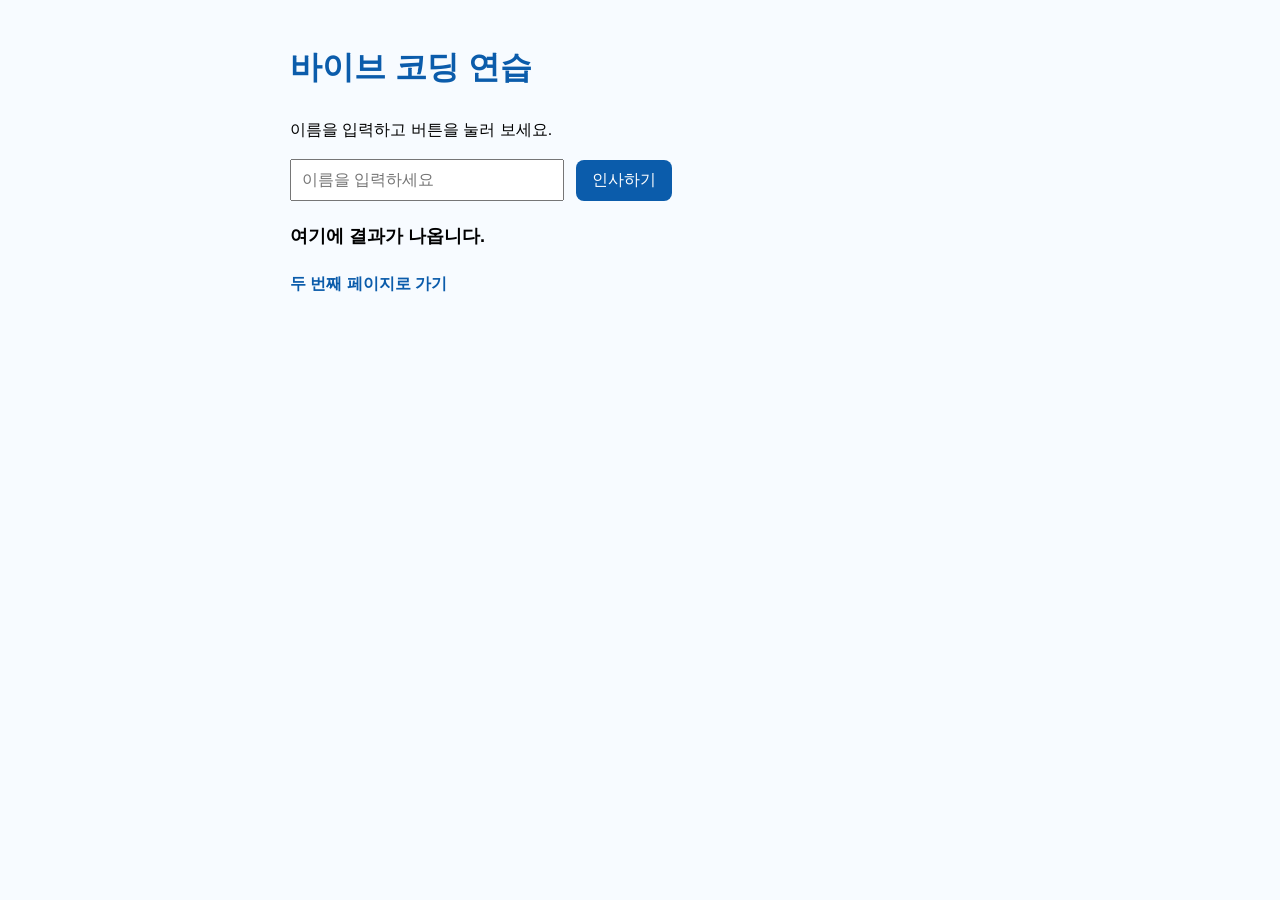
<file: index.html>
<!doctype html>
<html lang="ko">
<head>
  <meta charset="utf-8">
  <title>나의 첫 인터랙티브 페이지</title>
  <link rel="stylesheet" href="style.css">
</head>
<body>
  <h1>바이브 코딩 연습</h1>
  <p>이름을 입력하고 버튼을 눌러 보세요.</p>

  <input id="nameInput" type="text" placeholder="이름을 입력하세요">
  <button onclick="sayHello()">인사하기</button>

  <p id="result">여기에 결과가 나옵니다.</p>

  <p><a href="page2.html">두 번째 페이지로 가기</a></p>

  <script src="script.js"></script>
</body>
</html>
</file>
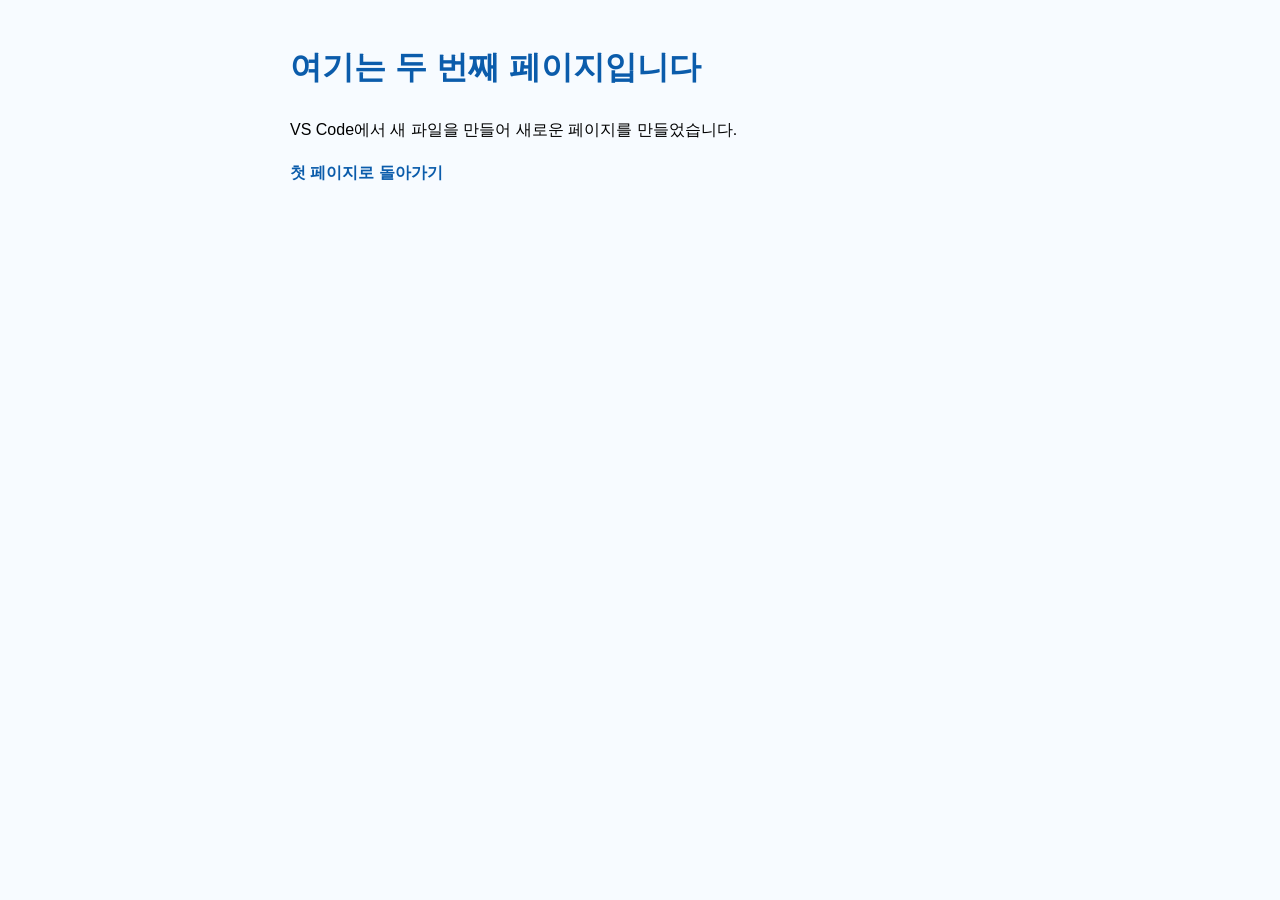
<file: page2.html>
<!doctype html>
<html lang="ko">
<head>
  <meta charset="utf-8">
  <title>두 번째 페이지</title>
  <link rel="stylesheet" href="style.css">
</head>
<body>
  <h1>여기는 두 번째 페이지입니다</h1>
  <p>VS Code에서 새 파일을 만들어 새로운 페이지를 만들었습니다.</p>

  <a href="index.html">첫 페이지로 돌아가기</a>
</body>
</html>
</file>
<file: style.css>
body {
  font-family: sans-serif;
  max-width: 700px;
  margin: 40px auto;
  line-height: 1.7;
  background: #f7fbff;
}

h1 {
  color: #0b5cab;
}

input {
  padding: 10px;
  font-size: 16px;
  width: 250px;
  margin-right: 8px;
}

button {
  padding: 10px 16px;
  font-size: 16px;
  border: none;
  border-radius: 8px;
  background: #0b5cab;
  color: white;
  cursor: pointer;
}

#result {
  margin-top: 20px;
  font-size: 18px;
  font-weight: bold;
}

a {
  color: #0b5cab;
  text-decoration: none;
  font-weight: bold;
}
</file>
